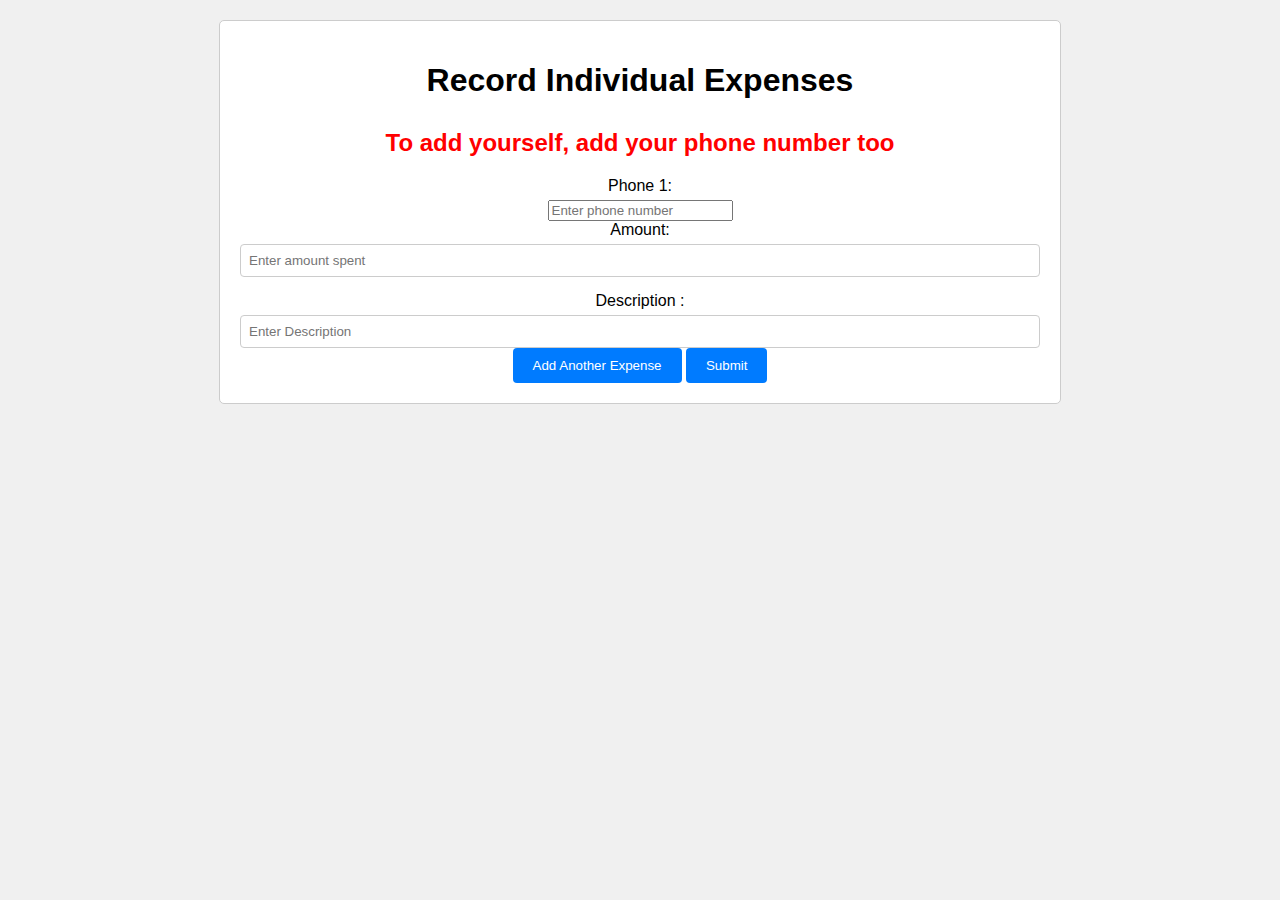
<file: templates/amount.html>
<!DOCTYPE html>
<html lang="en">
<head>
    <meta charset="UTF-8">
    <meta name="viewport" content="width=device-width, initial-scale=1.0">
    <title>Record Expenses</title>
    <link rel="stylesheet" href="../static/amount.css">
</head>
<body>
    <div class="container">
        <h1>Record Individual Expenses</h1>
        <h2 style="color: red;">To add yourself, add your phone number too</h2>
        <form action="/amount" method="POST">
            <div id="expense-list">
                <div class="expense-input">
                    <label for="phone1">Phone 1:</label>
                    <input type="tel" id="phone1" name="expenses[][phone]" placeholder="Enter phone number" required>
                    <label for="amount1">Amount:</label>
                    <input type="number" step="0.01" id="amount1" name="expenses[][amount]" placeholder="Enter amount spent" required>
                </div>
            </div>
            <div class="form-group">
                <label for="Description">Description :</label>
                <input type="text" id="Description" name="Description" placeholder="Enter Description" required>
            </div>
            <button type="button" id="add-expense-btn">Add Another Expense</button>

            <button type="submit">Submit</button>
        </form>
    </div>

    <script>
        // JavaScript to add more expense input fields
        document.getElementById('add-expense-btn').addEventListener('click', function() {
            const expenseList = document.getElementById('expense-list');
            const expenseCount = expenseList.getElementsByClassName('expense-input').length + 1;

            const newExpenseDiv = document.createElement('div');
            newExpenseDiv.classList.add('expense-input');
            newExpenseDiv.innerHTML = `
                <label for="phone${expenseCount}">Phone ${expenseCount}:</label>
                <input type="tel" id="phone${expenseCount}" name="expenses[][phone]" placeholder="Enter phone number" required>
                <label for="amount${expenseCount}">Amount:</label>
                <input type="number" step="0.01" id="amount${expenseCount}" name="expenses[][amount]" placeholder="Enter amount spent" required>
                <button type="button" class="remove-expense-btn">Remove</button>
            `;

            expenseList.appendChild(newExpenseDiv);

            // Event listener to remove the expense input field
            newExpenseDiv.querySelector('.remove-expense-btn').addEventListener('click', function() {
                expenseList.removeChild(newExpenseDiv);
            });
        });
    </script>
</body>
</html>
</file>
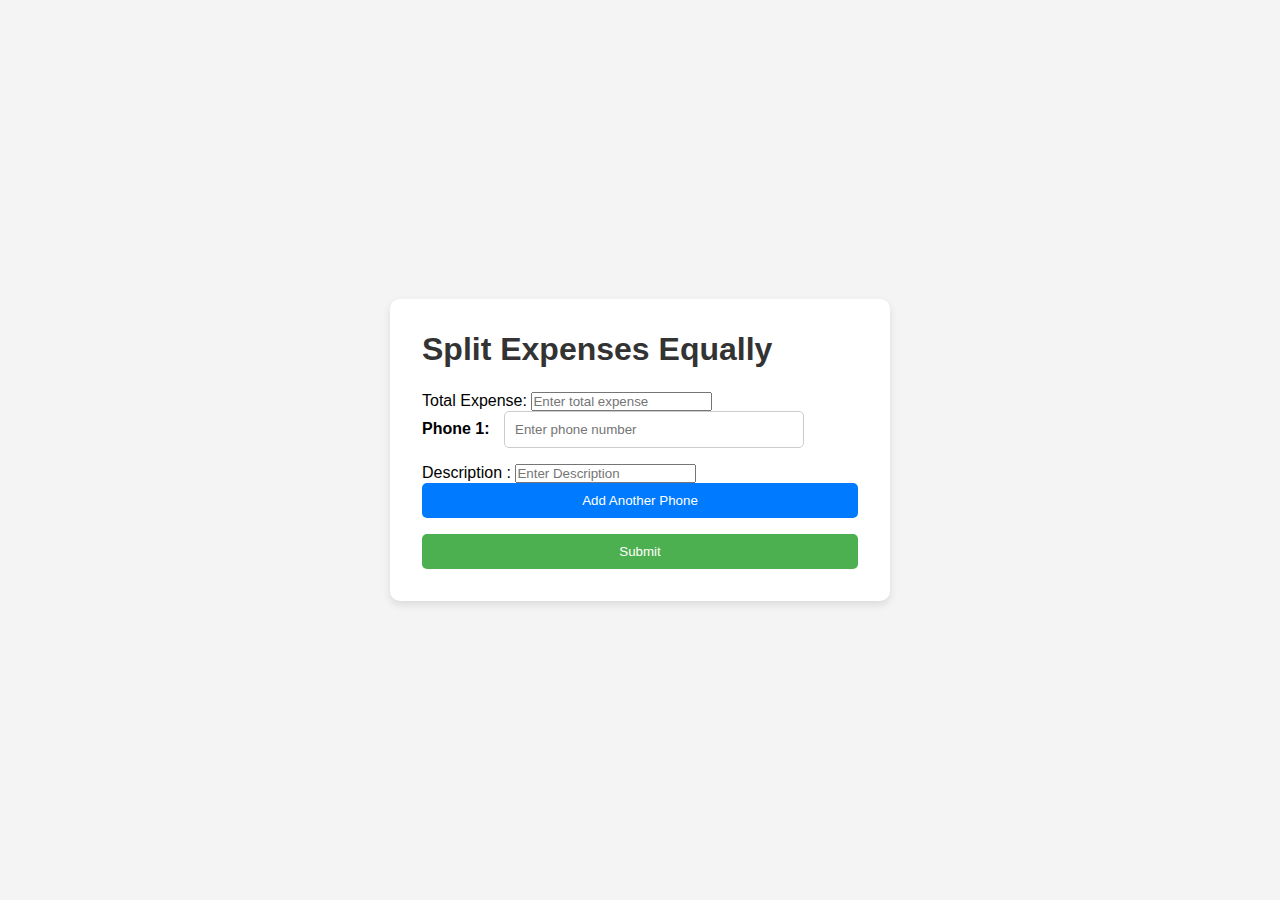
<file: templates/equal.html>
<!DOCTYPE html>
<html lang="en">
<head>
    <meta charset="UTF-8">
    <meta name="viewport" content="width=device-width, initial-scale=1.0">
    <title>Split Expenses Equally</title>
    <link rel="stylesheet" href="../static/add-members.css">
</head>
<body>
    <div class="container">
        <h1>Split Expenses Equally</h1>
        <form action="/equal" method="POST">
            <div class="form-group">
                <label for="total_expense">Total Expense:</label>
                <input type="number" step="1" id="total_expense" name="total_expense" placeholder="Enter total expense" required>
            </div>
            <!-- <div class="form-group">
                <label for="include_me">Include Me [y/n] ?</label>
                <input type="text" id="include_me" name="include_me" placeholder="[y/n]">
            </div> -->
            <div id="phone-list">
                <div class="phone-input">
                    <label for="phone1">Phone 1:</label>
                    <input type="tel" id="phone1" name="phones[]" placeholder="Enter phone number" required>
                </div>
            </div>
            <div class="form-group">
                <label for="Description">Description :</label>
                <input type="text" id="Description" name="Description" placeholder="Enter Description" required>
            </div>
            <button type="button" id="add-phone-btn">Add Another Phone</button>
            <button type="submit">Submit</button>
        </form>
    </div>

    <script>
        // JavaScript to add more phone number input fields
        document.getElementById('add-phone-btn').addEventListener('click', function() {
            const phoneList = document.getElementById('phone-list');
            const phoneCount = phoneList.getElementsByClassName('phone-input').length + 1;

            const newPhoneDiv = document.createElement('div');
            newPhoneDiv.classList.add('phone-input');
            newPhoneDiv.innerHTML = `
                <label for="phone${phoneCount}">Phone ${phoneCount}:</label>
                <input type="tel" id="phone${phoneCount}" name="phones[]" placeholder="Enter phone number" required>
                <button type="button" class="remove-phone-btn">Remove</button>
            `;

            phoneList.appendChild(newPhoneDiv);

            // Event listener to remove the phone input field
            newPhoneDiv.querySelector('.remove-phone-btn').addEventListener('click', function() {
                phoneList.removeChild(newPhoneDiv);
            });
        });
    </script>
</body>
</html>
</file>
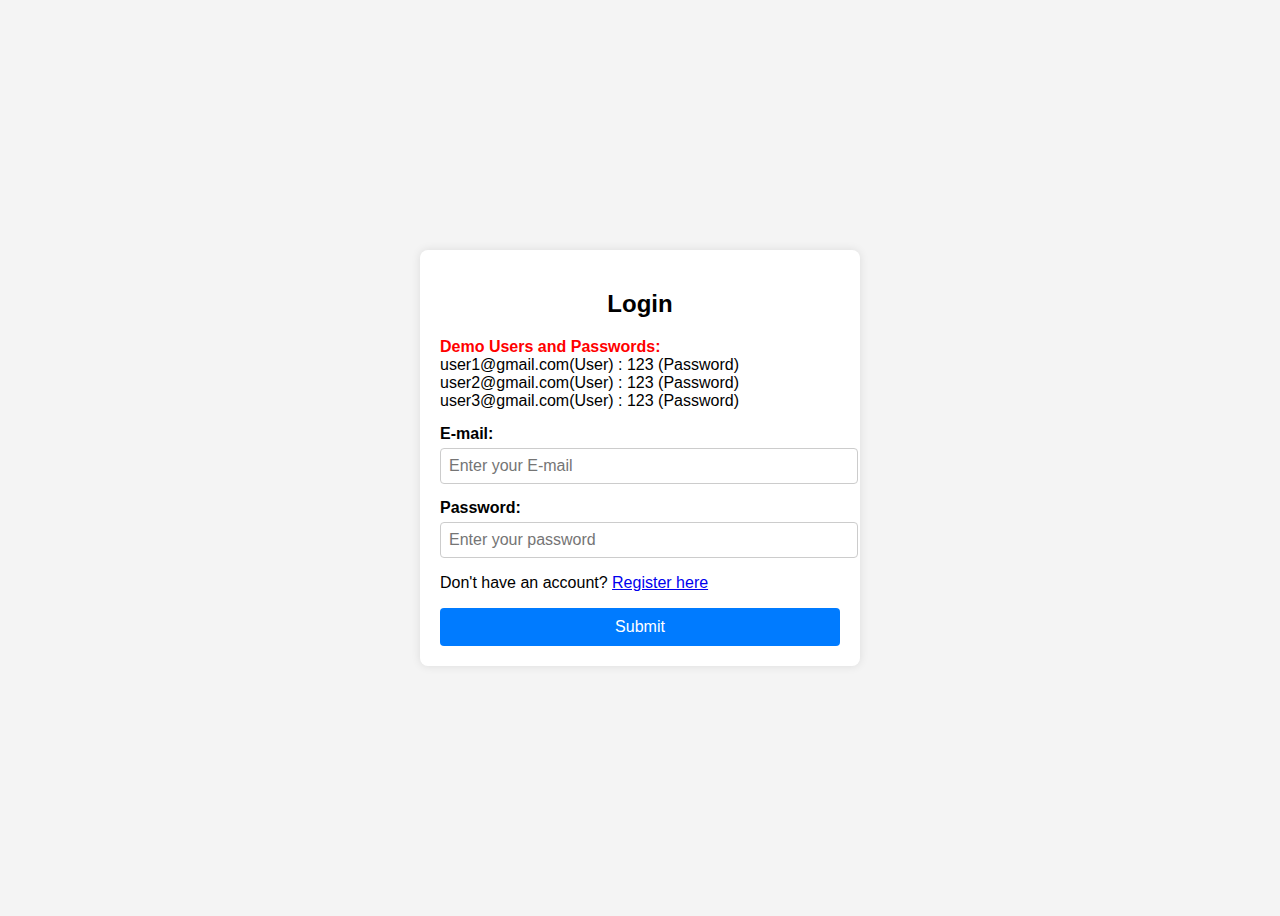
<file: templates/login.html>
<!DOCTYPE html>
<html lang="en">
<head>
    <meta charset="UTF-8">
    <meta name="viewport" content="width=device-width, initial-scale=1.0">
    <title>Form Example</title>
    <link rel="stylesheet" href="../static/style.css">
</head>
<body>
    <div class="form-container">
        <h2>Login</h2>
        <div class="form-group">
            <b  style="color: red;">Demo Users and Passwords: </b>
             <br>
            user1@gmail.com(User) : 123 (Password) <br>
            user2@gmail.com(User) : 123 (Password) <br>
            user3@gmail.com(User) : 123 (Password) <br>     
        </div>
        <!-- Add the action attribute to specify where the form data will be sent -->
        <form id="registrationForm" method="POST" action="/login">
            
            <div class="form-group">

                <label for="userId">E-mail:</label>
                <input type="email" id="email" name="email" placeholder="Enter your E-mail" required>
            </div>
            <div class="form-group">
                <label for="password">Password:</label>
                <input type="password" id="password" name="password" placeholder="Enter your password" required>
            </div>
            <div>
                <p>Don't have an account? <a href="signup">Register here</a></p>
            </div>
            <button type="submit" class="submit-btn">Submit</button>
        </form>
    </div>

</body>
</html>
</file>
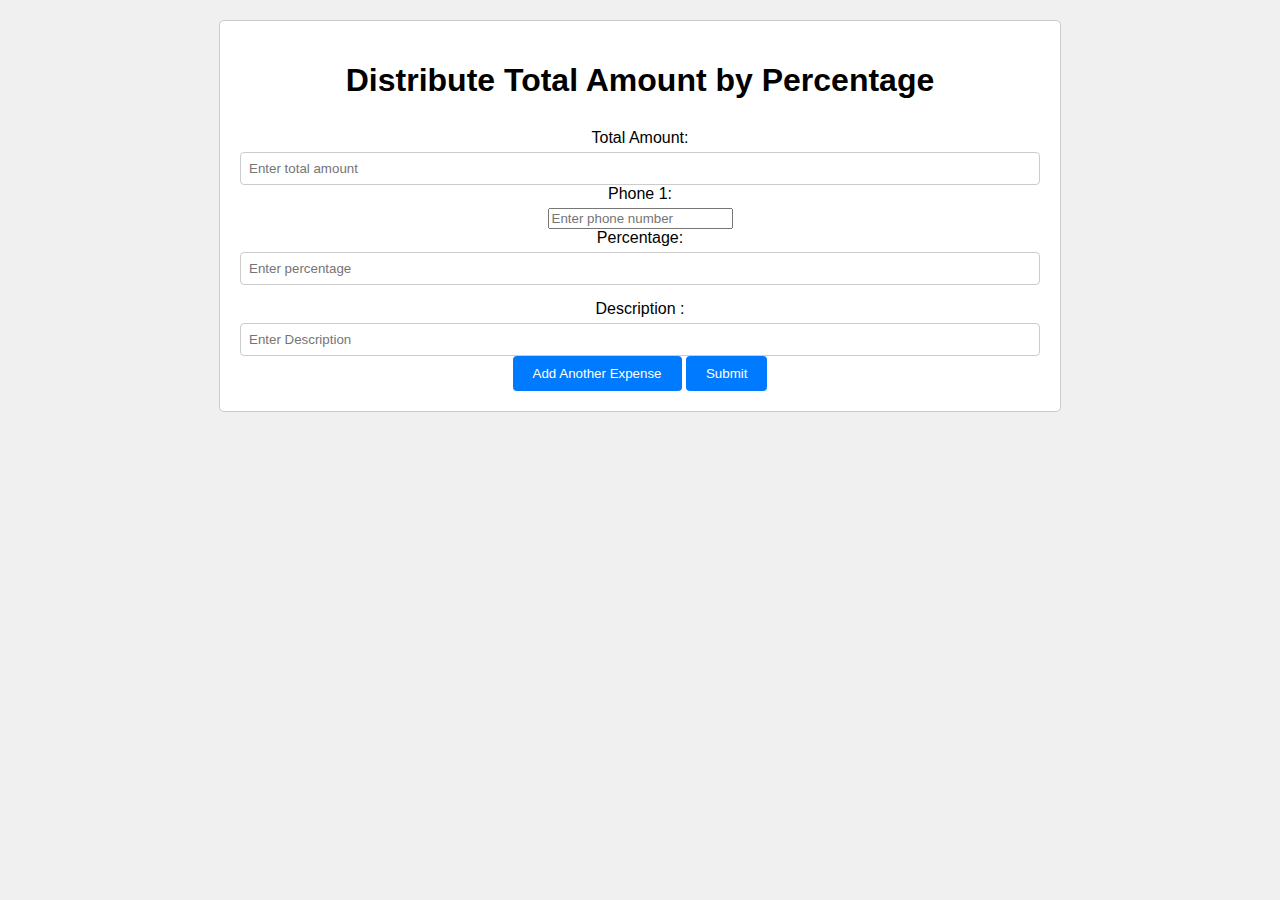
<file: templates/percentage.html>
<!DOCTYPE html>
<html lang="en">
<head>
    <meta charset="UTF-8">
    <meta name="viewport" content="width=device-width, initial-scale=1.0">
    <title>Record Expenses by Percentage</title>
    <link rel="stylesheet" href="../static/percentage.css">
</head>
<body>
    <div class="container">
        <h1>Distribute Total Amount by Percentage</h1>
        <form action="/percentage" method="POST">
            <label for="total">Total Amount:</label>
            <input type="number" step="0.01" id="total" name="total_amount" placeholder="Enter total amount" required>

            <div id="expense-list">
                <div class="expense-input">
                    <label for="phone1">Phone 1:</label>
                    <input type="tel" id="phone1" name="expenses[][phone]" placeholder="Enter phone number" required>
                    <label for="percentage1">Percentage:</label>
                    <input type="number" step="0.01" id="percentage1" name="expenses[][percentage]" placeholder="Enter percentage" required>
                </div>
            </div>
            <div class="form-group">
                <label for="Description">Description :</label>
                <input type="text" id="Description" name="Description" placeholder="Enter Description" required>
            </div>

            <button type="button" id="add-expense-btn">Add Another Expense</button>
            <button type="submit">Submit</button>
        </form>
    </div>

    <script>
        // JavaScript to add more expense input fields
        document.getElementById('add-expense-btn').addEventListener('click', function() {
            const expenseList = document.getElementById('expense-list');
            const expenseCount = expenseList.getElementsByClassName('expense-input').length + 1;

            const newExpenseDiv = document.createElement('div');
            newExpenseDiv.classList.add('expense-input');
            newExpenseDiv.innerHTML = `
                <label for="phone${expenseCount}">Phone ${expenseCount}:</label>
                <input type="tel" id="phone${expenseCount}" name="expenses[][phone]" placeholder="Enter phone number" required>
                <label for="percentage${expenseCount}">Percentage:</label>
                <input type="number" step="0.01" id="percentage${expenseCount}" name="expenses[][percentage]" placeholder="Enter percentage" required>
                <button type="button" class="remove-expense-btn">Remove</button>
            `;

            expenseList.appendChild(newExpenseDiv);

            // Event listener to remove the expense input field
            newExpenseDiv.querySelector('.remove-expense-btn').addEventListener('click', function() {
                expenseList.removeChild(newExpenseDiv);
            });
        });
    </script>
</body>
</html>
</file>
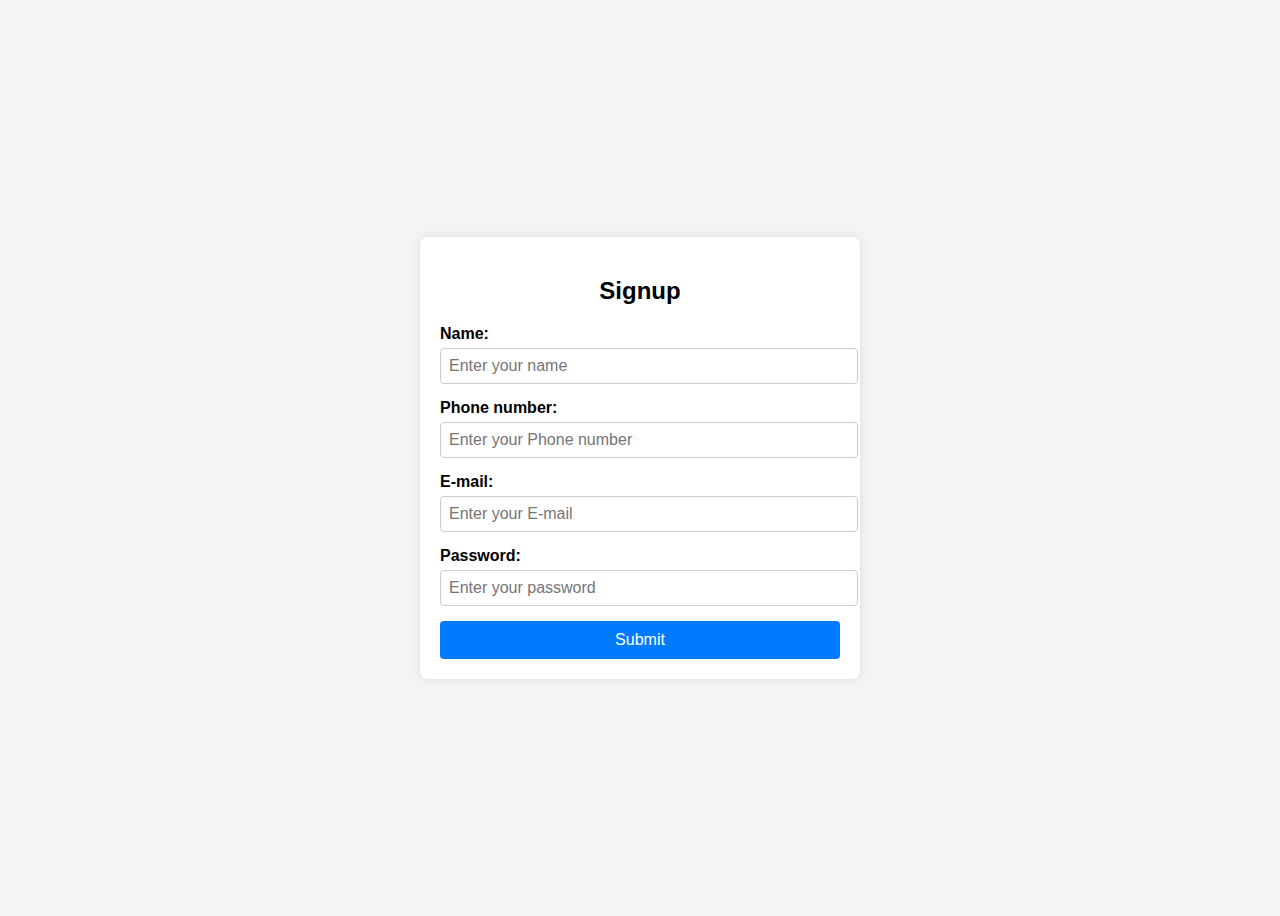
<file: templates/signup.html>
<!DOCTYPE html>
<html lang="en">
<head>
    <meta charset="UTF-8">
    <meta name="viewport" content="width=device-width, initial-scale=1.0">
    <title>Form Example</title>
    <link rel="stylesheet" href="../static/style.css">
</head>
<body>
    <div class="form-container">
        <h2>Signup</h2>
        <!-- Add the action attribute to specify where the form data will be sent -->
        <form id="registrationForm" method="POST" action="/signup">
            <div class="form-group">
                <label for="name">Name:</label>
                <input type="text" id="name" name="name" placeholder="Enter your name" required>
            </div>
            <div class="form-group">
                <label for="userId">Phone number:</label>
                <input type="number" id="number" name="number" placeholder="Enter your Phone number" required>
            </div>
            <div class="form-group">
                <label for="userId">E-mail:</label>
                <input type="email" id="email" name="email" placeholder="Enter your E-mail" required>
            </div>
            <div class="form-group">
                <label for="password">Password:</label>
                <input type="password" id="password" name="password" placeholder="Enter your password" required>
            </div>
            <button type="submit" class="submit-btn">Submit</button>
        </form>
    </div>

</body>
</html>
</file>
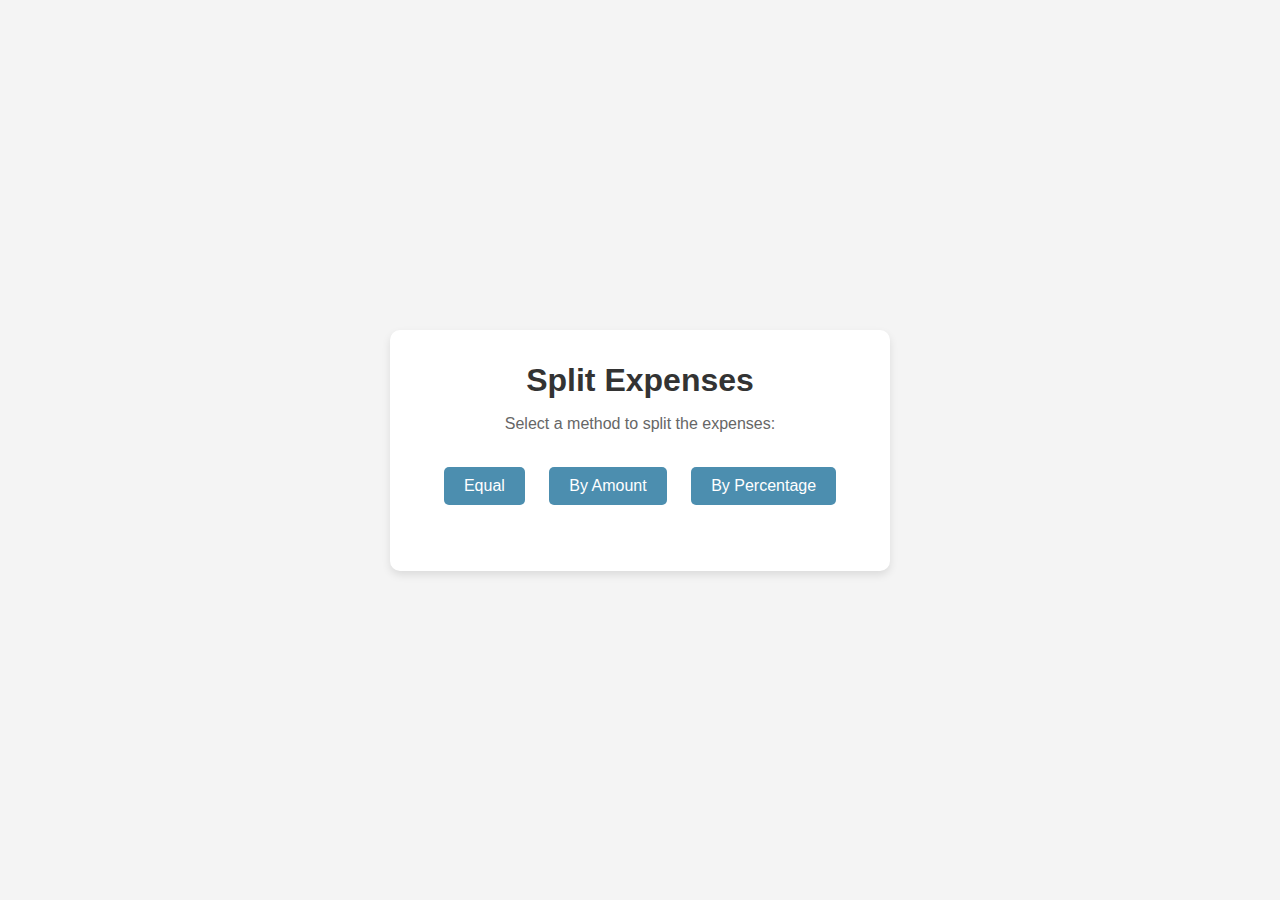
<file: templates/split-expenses.html>
<!DOCTYPE html>
<html lang="en">
<head>
    <meta charset="UTF-8">
    <meta name="viewport" content="width=device-width, initial-scale=1.0">
    <title>Split Expenses</title>
    <link rel="stylesheet" href="../static/split.css">
</head>
<body>
    <div class="container">
        <h1>Split Expenses</h1>
        <p>Select a method to split the expenses:</p>
        <div class="buttons">
            <a href="equal" class="split-method">Equal</a>
            <a href="amount" class="split-method">By Amount</a>
            <a href="percentage" class="split-method">By Percentage</a>
        </div>
        
    </div>
</body>
</html>
</file>
<file: static/amount.css>
body {
    font-family: Arial, sans-serif;
    text-align: center;
    margin: 0;
    padding: 0;
    background-color: #f0f0f0;
}

.container {
    max-width: 800px;
    margin: 20px auto;
    padding: 20px;
    background-color: #fff;
    border: 1px solid #ccc;
    border-radius: 5px;
}

h1 {
    text-align: center;
    margin-bottom: 30px;
}

.expense-input {
    margin-bottom: 15px;
}

label {
    display: block;
    margin-bottom: 5px;
}

input[type="text"],
input[type="number"] {
    width: 100%;
    padding: 8px;
    border: 1px solid #ccc;
    border-radius: 4px;
    box-sizing: border-box;
}

button {
    background-color: #007bff;
    color: #fff;
    border: none;
    padding: 10px 20px;
    cursor: pointer;
    border-radius: 4px;
}

button:hover {
    background-color: #0069d9;
}

.remove-expense-btn {
    background-color: #ff4444;
    color: #fff;
}
</file>
<file: static/add-members.css>
* {
    margin: 0;
    padding: 0;
    box-sizing: border-box;
}

body {
    font-family: Arial, sans-serif;
    background-color: #f4f4f4;
    display: flex;
    justify-content: center;
    align-items: center;
    height: 100vh;
    padding: 20px;
}

.container {
    background-color: white;
    padding: 2rem;
    border-radius: 10px;
    box-shadow: 0 4px 8px rgba(0, 0, 0, 0.1);
    width: 100%;
    max-width: 500px;
}

h1 {
    color: #333;
    margin-bottom: 1.5rem;
}

form {
    display: flex;
    flex-direction: column;
}

.phone-input {
    margin-bottom: 1rem;
}

.phone-input label {
    margin-right: 10px;
    font-weight: bold;
}

input[type="tel"] {
    padding: 10px;
    width: 100%;
    max-width: 300px;
    border-radius: 5px;
    border: 1px solid #ccc;
    margin-right: 10px;
}

button[type="button"] {
    padding: 10px 20px;
    background-color: #007BFF;
    color: white;
    border: none;
    border-radius: 5px;
    cursor: pointer;
    margin-bottom: 1rem;
    transition: background-color 0.3s ease;
}

button[type="button"]:hover {
    background-color: #0056b3;
}

button[type="submit"] {
    padding: 10px;
    background-color: #4CAF50;
    color: white;
    border: none;
    border-radius: 5px;
    cursor: pointer;
}

button[type="submit"]:hover {
    background-color: #45a049;
}

.remove-phone-btn {
    background-color: #FF6347;
    color: white;
    border: none;
    padding: 5px 10px;
    border-radius: 5px;
    cursor: pointer;
}

.remove-phone-btn:hover {
    background-color: #d9534f;
}
</file>
<file: static/style.css>
body {
    font-family: Arial, sans-serif;
    background-color: #f4f4f4;
    display: flex;
    justify-content: center;
    align-items: center;
    height: 100vh;
}
.form-container {
    background-color: white;
    padding: 20px;
    border-radius: 8px;
    box-shadow: 0 0 10px rgba(0, 0, 0, 0.1);
    max-width: 400px;
    width: 100%;
}
h2 {
    text-align: center;
    margin-bottom: 20px;
}
.form-group {
    margin-bottom: 15px;
}
.form-group label {
    display: block;
    margin-bottom: 5px;
    font-weight: bold;
}
.form-group input {
    width: 100%;
    padding: 8px;
    border: 1px solid #ccc;
    border-radius: 4px;
    font-size: 16px;
}
.form-group input:focus {
    outline: none;
    border-color: #007bff;
}
.submit-btn {
    width: 100%;
    padding: 10px;
    background-color: #007bff;
    color: white;
    border: none;
    border-radius: 4px;
    font-size: 16px;
    cursor: pointer;
}
.submit-btn:hover {
    background-color: #0056b3;
}
.error {
    color: red;
    font-size: 14px;
    margin-top: 10px;
    display: none;
}
</file>
<file: static/percentage.css>
body {
    font-family: Arial, sans-serif;
    text-align: center;
    margin: 0;
    padding: 0;
    background-color: #f0f0f0;
}

.container {
    max-width: 800px;
    margin: 20px auto;
    padding: 20px;
    background-color: #fff;
    border: 1px solid #ccc;
    border-radius: 5px;
}

h1 {
    text-align: center;
    margin-bottom: 30px;
}

label {
    display: block;
    margin-bottom: 5px;
}

input[type="text"],
input[type="number"] {
    width: 100%;
    padding: 8px;
    border: 1px solid #ccc;
    border-radius: 4px;
    box-sizing: border-box;
}

button {
    background-color: #007bff;
    color: #fff;
    border: none;
    padding: 10px 20px;
    cursor: pointer;
    border-radius: 4px;
}

button:hover {
    background-color: #0069d9;
}

.expense-input {
    margin-bottom: 15px;
}

.remove-expense-btn {
    background-color: #ff4444;
    color: #fff;
}
</file>
<file: static/split.css>
* {
    margin: 0;
    padding: 0;
    box-sizing: border-box;
}

body {
    font-family: Arial, sans-serif;
    background-color: #f4f4f4;
    display: flex;
    justify-content: center;
    align-items: center;
    height: 100vh;
    padding: 20px;
}

.container {
    background-color: white;
    padding: 2rem;
    border-radius: 10px;
    box-shadow: 0 4px 8px rgba(0, 0, 0, 0.1);
    text-align: center;
    width: 100%;
    max-width: 500px;
}

h1 {
    color: #333;
    margin-bottom: 1rem;
}

p {
    margin-bottom: 1.5rem;
    color: #666;
}

.buttons {
    margin-bottom: 1.5rem;
}

.split-method {
    padding: 10px 20px;
    margin: 10px;
    background-color: #4c8eaf;
    color: white;
    text-decoration: none;
    border-radius: 5px;
    display: inline-block;
    transition: background-color 0.3s ease;
}

.split-method:hover {
    background-color: #a04560;
}

.split-section {
    margin-top: 20px;
    padding: 10px;
    border-top: 1px solid #ddd;
}

.split-section h2 {
    color: #333;
}

.split-section p {
    color: #555;
}
</file>
